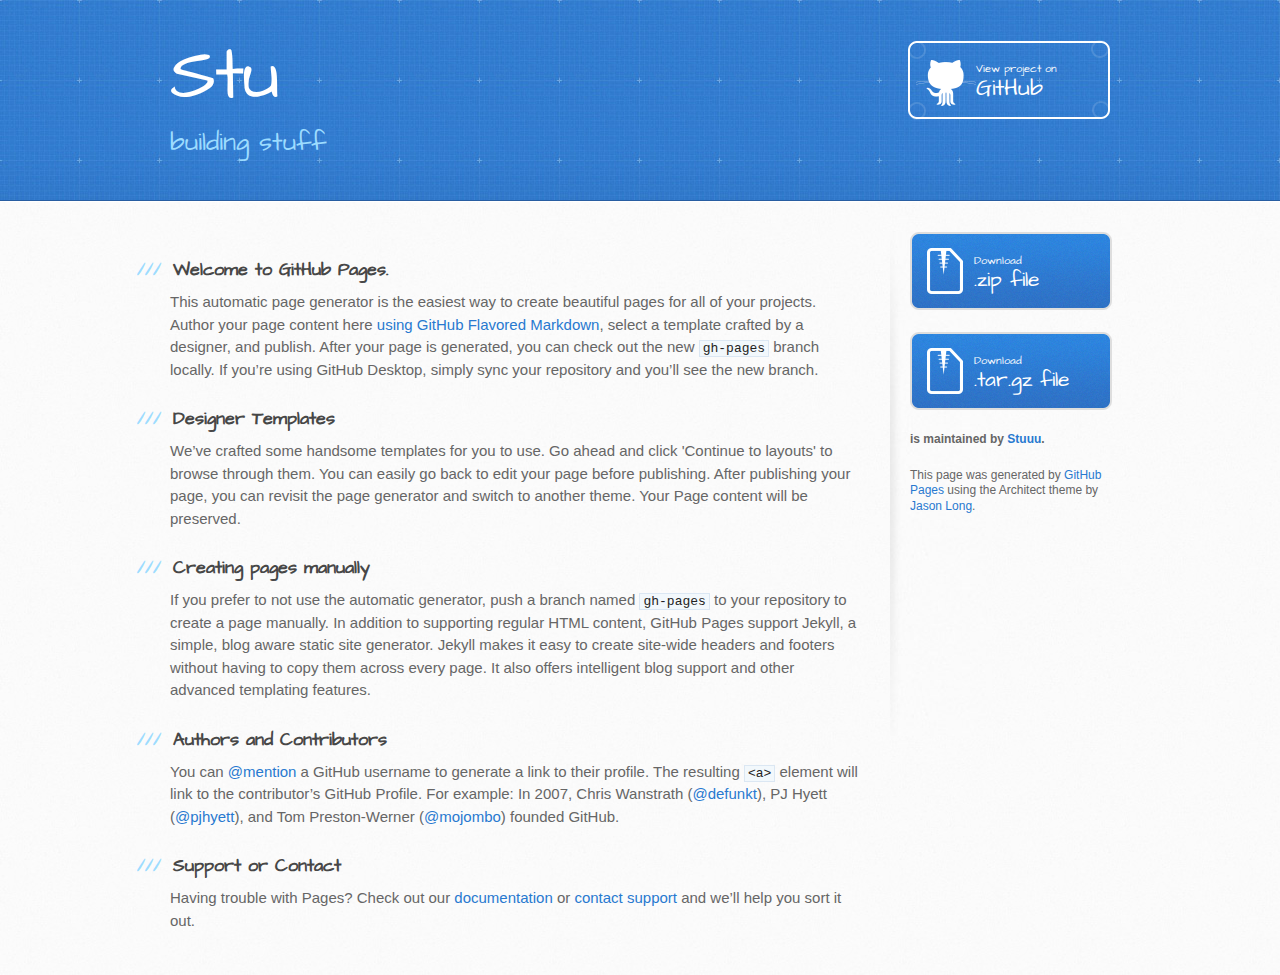
<file: index.html>
<!DOCTYPE html>
<html>
  <head>
    <meta charset='utf-8'>
    <meta http-equiv="X-UA-Compatible" content="chrome=1">
    <meta name="viewport" content="width=device-width, initial-scale=1, maximum-scale=1">
    <link href='https://fonts.googleapis.com/css?family=Architects+Daughter' rel='stylesheet' type='text/css'>
    <link rel="stylesheet" type="text/css" href="stylesheets/stylesheet.css" media="screen">
    <link rel="stylesheet" type="text/css" href="stylesheets/github-light.css" media="screen">
    <link rel="stylesheet" type="text/css" href="stylesheets/print.css" media="print">

    <!--[if lt IE 9]>
    <script src="//html5shiv.googlecode.com/svn/trunk/html5.js"></script>
    <![endif]-->

    <title>Stu by Stuuu</title>
  </head>

  <body>
    <header>
      <div class="inner">
        <h1>Stu</h1>
        <h2>building stuff</h2>
        <a href="https://github.com/Stuuu/odin" class="button"><small>View project on</small> GitHub</a>
      </div>
    </header>

    <div id="content-wrapper">
      <div class="inner clearfix">
        <section id="main-content">
          <h3>
<a id="welcome-to-github-pages" class="anchor" href="#welcome-to-github-pages" aria-hidden="true"><span aria-hidden="true" class="octicon octicon-link"></span></a>Welcome to GitHub Pages.</h3>

<p>This automatic page generator is the easiest way to create beautiful pages for all of your projects. Author your page content here <a href="https://guides.github.com/features/mastering-markdown/">using GitHub Flavored Markdown</a>, select a template crafted by a designer, and publish. After your page is generated, you can check out the new <code>gh-pages</code> branch locally. If you’re using GitHub Desktop, simply sync your repository and you’ll see the new branch.</p>

<h3>
<a id="designer-templates" class="anchor" href="#designer-templates" aria-hidden="true"><span aria-hidden="true" class="octicon octicon-link"></span></a>Designer Templates</h3>

<p>We’ve crafted some handsome templates for you to use. Go ahead and click 'Continue to layouts' to browse through them. You can easily go back to edit your page before publishing. After publishing your page, you can revisit the page generator and switch to another theme. Your Page content will be preserved.</p>

<h3>
<a id="creating-pages-manually" class="anchor" href="#creating-pages-manually" aria-hidden="true"><span aria-hidden="true" class="octicon octicon-link"></span></a>Creating pages manually</h3>

<p>If you prefer to not use the automatic generator, push a branch named <code>gh-pages</code> to your repository to create a page manually. In addition to supporting regular HTML content, GitHub Pages support Jekyll, a simple, blog aware static site generator. Jekyll makes it easy to create site-wide headers and footers without having to copy them across every page. It also offers intelligent blog support and other advanced templating features.</p>

<h3>
<a id="authors-and-contributors" class="anchor" href="#authors-and-contributors" aria-hidden="true"><span aria-hidden="true" class="octicon octicon-link"></span></a>Authors and Contributors</h3>

<p>You can <a href="https://help.github.com/articles/basic-writing-and-formatting-syntax/#mentioning-users-and-teams" class="user-mention">@mention</a> a GitHub username to generate a link to their profile. The resulting <code>&lt;a&gt;</code> element will link to the contributor’s GitHub Profile. For example: In 2007, Chris Wanstrath (<a href="https://github.com/defunkt" class="user-mention">@defunkt</a>), PJ Hyett (<a href="https://github.com/pjhyett" class="user-mention">@pjhyett</a>), and Tom Preston-Werner (<a href="https://github.com/mojombo" class="user-mention">@mojombo</a>) founded GitHub.</p>

<h3>
<a id="support-or-contact" class="anchor" href="#support-or-contact" aria-hidden="true"><span aria-hidden="true" class="octicon octicon-link"></span></a>Support or Contact</h3>

<p>Having trouble with Pages? Check out our <a href="https://help.github.com/pages">documentation</a> or <a href="https://github.com/contact">contact support</a> and we’ll help you sort it out.</p>
        </section>

        <aside id="sidebar">
          <a href="https://github.com/Stuuu/odin/zipball/master" class="button">
            <small>Download</small>
            .zip file
          </a>
          <a href="https://github.com/Stuuu/odin/tarball/master" class="button">
            <small>Download</small>
            .tar.gz file
          </a>

          <p class="repo-owner"><a href="https://github.com/Stuuu/odin"></a> is maintained by <a href="https://github.com/Stuuu">Stuuu</a>.</p>

          <p>This page was generated by <a href="https://pages.github.com">GitHub Pages</a> using the Architect theme by <a href="https://twitter.com/jasonlong">Jason Long</a>.</p>
        </aside>
      </div>
    </div>

  
  </body>
</html>
</file>
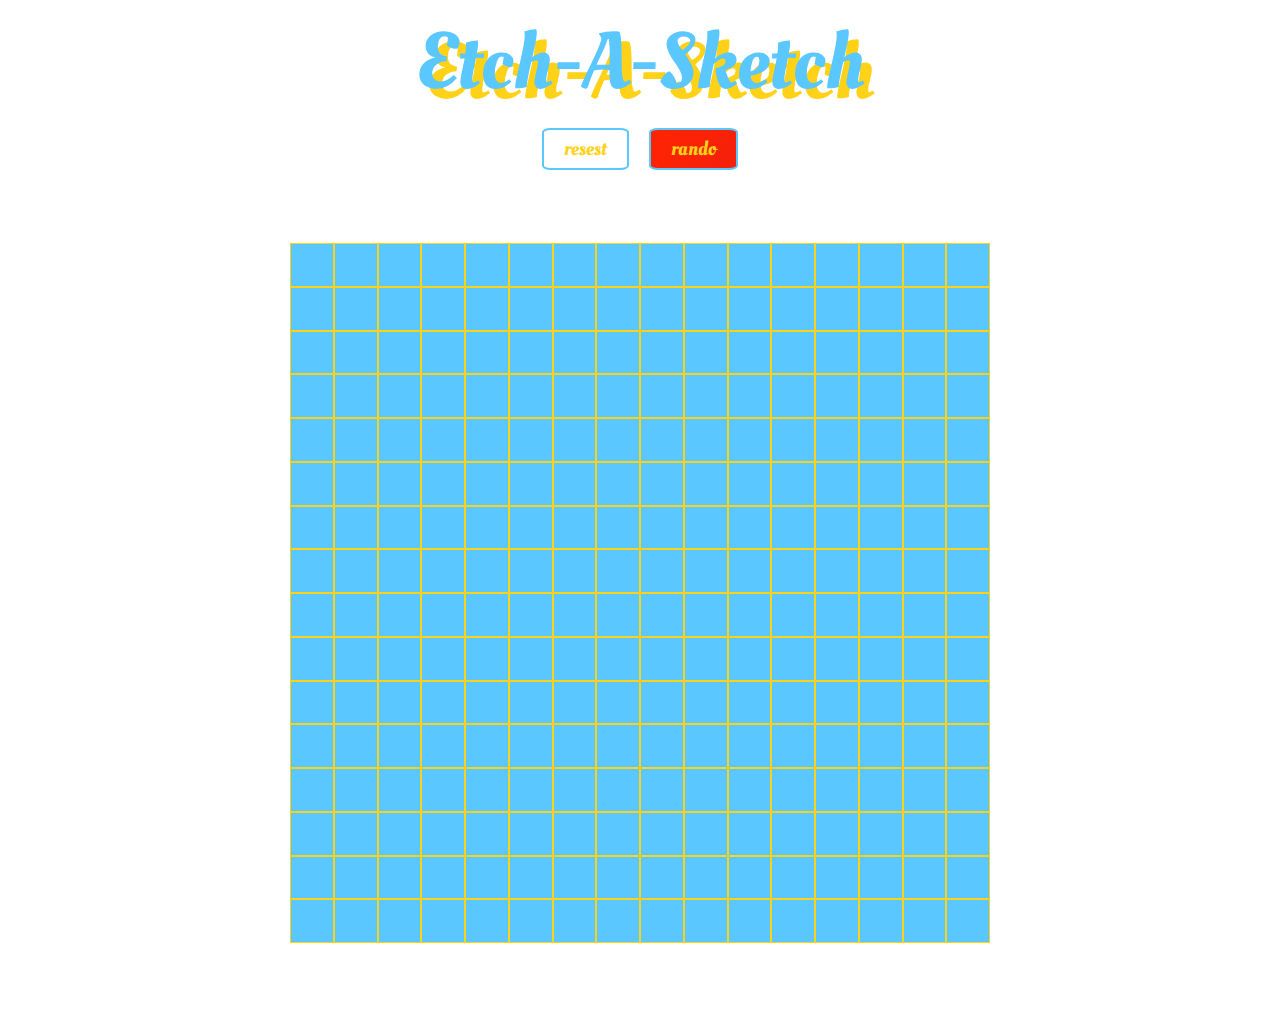
<file: sketch/index.html>
<!DOCTYPE html>
<html>
<head>
  <title>Etch-A-Sketch</title>
  <script src="js/jquery.js"> </script>
  <script src="js/sketch.js"> </script>
  <link href='https://fonts.googleapis.com/css?family=Oleo+Script:400,700' rel='stylesheet' type='text/css'>
  <link rel="stylesheet" type="text/css" href="css/sketch.css" >

</head>
<body>

<span class="title">
  <p>Etch-A-Sketch</p>
  </span>
<div class="buttons">
<input class="button" type="button" id="btnSubmit" value="resest"> </input>

<input class="button" type="button" id="ranCol" value="rando"> </input>

</div>

<div id="container">


</div>

<iframe width="0" height="0" scrolling="no" frameborder="no" src="https://w.soundcloud.com/player/?url=https%3A//api.soundcloud.com/tracks/2605805&amp;auto_play=true&amp;hide_related=false&amp;show_comments=true&amp;show_user=true&amp;show_reposts=false&amp;visual=true"></iframe>


</body>


</html>
</file>
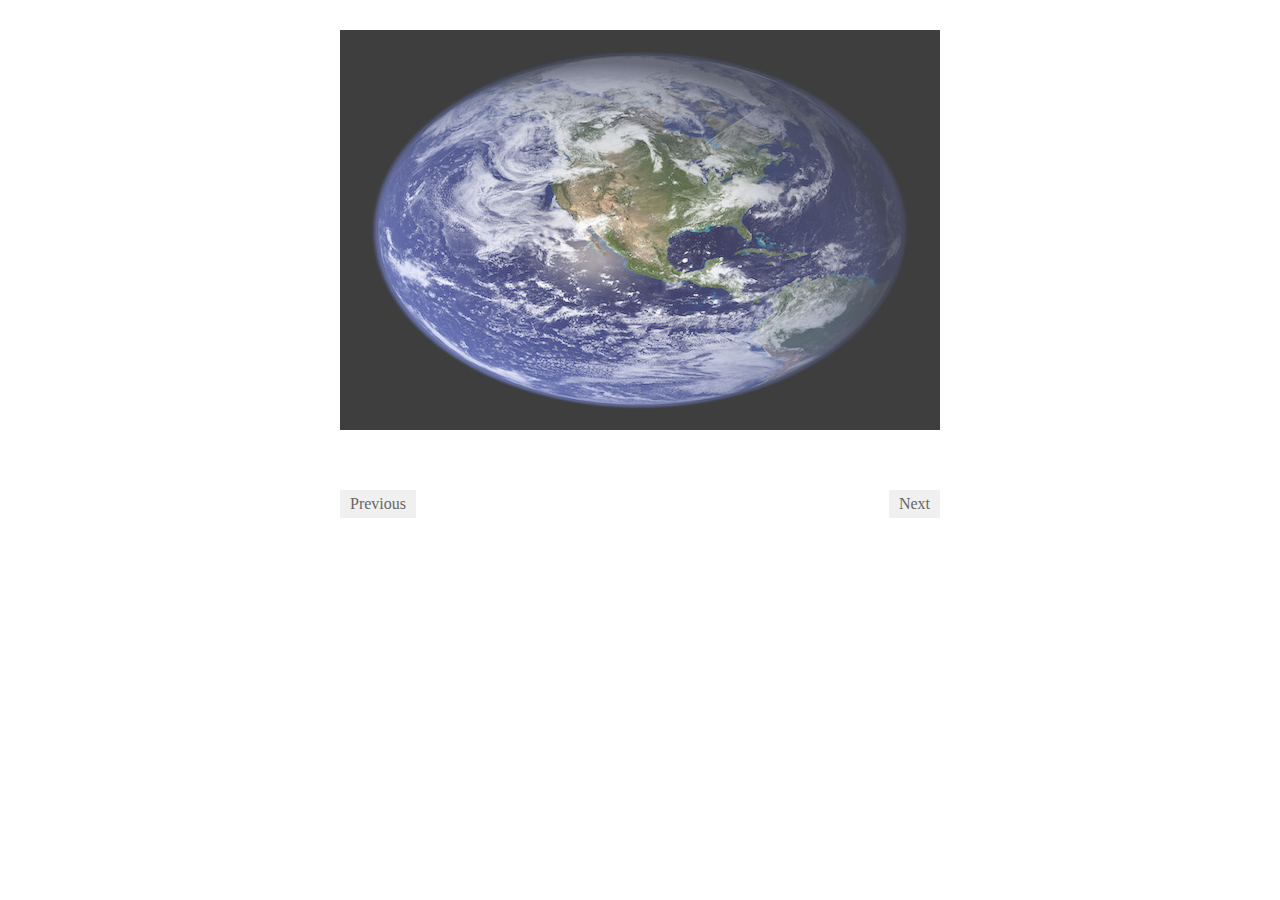
<file: slider/index.html>
<!DOCTYPE html>
<html>
<head>
  <title>jQuery Slider</title>
  <link rel="stylesheet" href="css/slider.css" >
</head>
<body>

<div class="wrapper" >
  <div id="slider">
    <img id="1" src="images/image1.jpg">
    <img id="2" src="images/image2.jpg">
    <img id="3" src="images/image3.jpg">
    <img id="4" src="images/image4.jpg">
  </div>

  <a href="#" class="left" onclick="prev(); return false;"> Previous</a>
  <a href="#" class="right" onclick="next(); return false;" > Next </a>

</div>
<script src="js/jquery.js"> </script>
<script src="js/slider.js"> </script>
</body>
</html>
</file>
<file: stylesheets/github-light.css>
/*
The MIT License (MIT)

Copyright (c) 2016 GitHub, Inc.

Permission is hereby granted, free of charge, to any person obtaining a copy
of this software and associated documentation files (the "Software"), to deal
in the Software without restriction, including without limitation the rights
to use, copy, modify, merge, publish, distribute, sublicense, and/or sell
copies of the Software, and to permit persons to whom the Software is
furnished to do so, subject to the following conditions:

The above copyright notice and this permission notice shall be included in all
copies or substantial portions of the Software.

THE SOFTWARE IS PROVIDED "AS IS", WITHOUT WARRANTY OF ANY KIND, EXPRESS OR
IMPLIED, INCLUDING BUT NOT LIMITED TO THE WARRANTIES OF MERCHANTABILITY,
FITNESS FOR A PARTICULAR PURPOSE AND NONINFRINGEMENT. IN NO EVENT SHALL THE
AUTHORS OR COPYRIGHT HOLDERS BE LIABLE FOR ANY CLAIM, DAMAGES OR OTHER
LIABILITY, WHETHER IN AN ACTION OF CONTRACT, TORT OR OTHERWISE, ARISING FROM,
OUT OF OR IN CONNECTION WITH THE SOFTWARE OR THE USE OR OTHER DEALINGS IN THE
SOFTWARE.

*/

.pl-c /* comment */ {
  color: #969896;
}

.pl-c1 /* constant, variable.other.constant, support, meta.property-name, support.constant, support.variable, meta.module-reference, markup.raw, meta.diff.header */,
.pl-s .pl-v /* string variable */ {
  color: #0086b3;
}

.pl-e /* entity */,
.pl-en /* entity.name */ {
  color: #795da3;
}

.pl-smi /* variable.parameter.function, storage.modifier.package, storage.modifier.import, storage.type.java, variable.other */,
.pl-s .pl-s1 /* string source */ {
  color: #333;
}

.pl-ent /* entity.name.tag */ {
  color: #63a35c;
}

.pl-k /* keyword, storage, storage.type */ {
  color: #a71d5d;
}

.pl-s /* string */,
.pl-pds /* punctuation.definition.string, string.regexp.character-class */,
.pl-s .pl-pse .pl-s1 /* string punctuation.section.embedded source */,
.pl-sr /* string.regexp */,
.pl-sr .pl-cce /* string.regexp constant.character.escape */,
.pl-sr .pl-sre /* string.regexp source.ruby.embedded */,
.pl-sr .pl-sra /* string.regexp string.regexp.arbitrary-repitition */ {
  color: #183691;
}

.pl-v /* variable */ {
  color: #ed6a43;
}

.pl-id /* invalid.deprecated */ {
  color: #b52a1d;
}

.pl-ii /* invalid.illegal */ {
  color: #f8f8f8;
  background-color: #b52a1d;
}

.pl-sr .pl-cce /* string.regexp constant.character.escape */ {
  font-weight: bold;
  color: #63a35c;
}

.pl-ml /* markup.list */ {
  color: #693a17;
}

.pl-mh /* markup.heading */,
.pl-mh .pl-en /* markup.heading entity.name */,
.pl-ms /* meta.separator */ {
  font-weight: bold;
  color: #1d3e81;
}

.pl-mq /* markup.quote */ {
  color: #008080;
}

.pl-mi /* markup.italic */ {
  font-style: italic;
  color: #333;
}

.pl-mb /* markup.bold */ {
  font-weight: bold;
  color: #333;
}

.pl-md /* markup.deleted, meta.diff.header.from-file */ {
  color: #bd2c00;
  background-color: #ffecec;
}

.pl-mi1 /* markup.inserted, meta.diff.header.to-file */ {
  color: #55a532;
  background-color: #eaffea;
}

.pl-mdr /* meta.diff.range */ {
  font-weight: bold;
  color: #795da3;
}

.pl-mo /* meta.output */ {
  color: #1d3e81;
}
</file>
<file: stylesheets/print.css>
html, body, div, span, applet, object, iframe,
h1, h2, h3, h4, h5, h6, p, blockquote, pre,
a, abbr, acronym, address, big, cite, code,
del, dfn, em, img, ins, kbd, q, s, samp,
small, strike, strong, sub, sup, tt, var,
b, u, i, center,
dl, dt, dd, ol, ul, li,
fieldset, form, label, legend,
table, caption, tbody, tfoot, thead, tr, th, td,
article, aside, canvas, details, embed,
figure, figcaption, footer, header, hgroup,
menu, nav, output, ruby, section, summary,
time, mark, audio, video {
  padding: 0;
  margin: 0;
  font: inherit;
  font-size: 100%;
  vertical-align: baseline;
  border: 0;
}
/* HTML5 display-role reset for older browsers */
article, aside, details, figcaption, figure,
footer, header, hgroup, menu, nav, section {
  display: block;
}
body {
  line-height: 1;
}
ol, ul {
  list-style: none;
}
blockquote, q {
  quotes: none;
}
blockquote:before, blockquote:after,
q:before, q:after {
  content: '';
  content: none;
}
table {
  border-spacing: 0;
  border-collapse: collapse;
}
body {
  font-family: 'Helvetica Neue', Helvetica, Arial, serif;
  font-size: 13px;
  line-height: 1.5;
  color: #000;
}

a {
  font-weight: bold;
  color: #d5000d;
}

header {
  padding-top: 35px;
  padding-bottom: 10px;
}

header h1 {
  font-size: 48px;
  font-weight: bold;
  line-height: 1.2;
  color: #303030;
  letter-spacing: -1px;
}

header h2 {
  font-size: 24px;
  font-weight: normal;
  line-height: 1.3;
  color: #aaa;
  letter-spacing: -1px;
}
#downloads {
  display: none;
}
#main_content {
  padding-top: 20px;
}

code, pre {
  margin-bottom: 30px;
  font-family: Monaco, "Bitstream Vera Sans Mono", "Lucida Console", Terminal;
  font-size: 12px;
  color: #222;
}

code {
  padding: 0 3px;
}

pre {
  padding: 20px;
  overflow: auto;
  border: solid 1px #ddd;
}
pre code {
  padding: 0;
}

ul, ol, dl {
  margin-bottom: 20px;
}


/* COMMON STYLES */

table {
  width: 100%;
  border: 1px solid #ebebeb;
}

th {
  font-weight: 500;
}

td {
  font-weight: 300;
  text-align: center;
  border: 1px solid #ebebeb;
}

form {
  padding: 20px;
  background: #f2f2f2;

}


/* GENERAL ELEMENT TYPE STYLES */

h1 {
  font-size: 2.8em;
}

h2 {
  margin-bottom: 8px;
  font-size: 22px;
  font-weight: bold;
  color: #303030;
}

h3 {
  margin-bottom: 8px;
  font-size: 18px;
  font-weight: bold;
  color: #d5000d;
}

h4 {
  font-size: 16px;
  font-weight: bold;
  color: #303030;
}

h5 {
  font-size: 1em;
  color: #303030;
}

h6 {
  font-size: .8em;
  color: #303030;
}

p {
  margin-bottom: 20px;
  font-weight: 300;
}

a {
  text-decoration: none;
}

p a {
  font-weight: 400;
}

blockquote {
  padding: 0 0 0 30px;
  margin-bottom: 20px;
  font-size: 1.6em;
  border-left: 10px solid #e9e9e9;
}

ul li {
  padding-left: 20px;
  list-style-position: inside;
  list-style: disc;
}

ol li {
  padding-left: 3px;
  list-style-position: inside;
  list-style: decimal;
}

dl dd {
  font-style: italic;
  font-weight: 100;
}

footer {
  padding-top: 20px;
  padding-bottom: 30px;
  margin-top: 40px;
  font-size: 13px;
  color: #aaa;
}

footer a {
  color: #666;
}

/* MISC */
.clearfix:after {
  display: block;
  height: 0;
  clear: both;
  visibility: hidden;
  content: '.';
}

.clearfix {display: inline-block;}
* html .clearfix {height: 1%;}
.clearfix {display: block;}
</file>
<file: sketch/css/sketch.css>
#container {
    background-color: #ffd217;
    height: 700px;
    width: 700px;
    margin: 5% auto;
}

span.title {
  font-family: 'Oleo Script', cursive;
  color: #5ac7ff;
  text-shadow: 10px 10px 0 #ffd217;
  font-size: 5em;
  display: flex;
  align-items: center;
  justify-content: center }

span.title p {
  margin: 0 }

  div.buttons {

    display: flex;
    align-items: center;
    justify-content: center }

    .button {
      background-color: #FFF;
          border: none;
          color: #ffd217;
          border: 2px solid #5ac7ff;
          font-size: 1.25em;
          margin: 10px 10px;
          padding: 5px 20px;
          text-align: center;
          text-decoration: none;
          display: inline-block;
          border-radius: 10%;
          font-family: 'Oleo Script', cursive;
    }

      #ranCol {
      background: linear-gradient(124deg, #ff2400, #e81d1d, #e8b71d, #e3e81d, #1de840, #1ddde8, #2b1de8, #dd00f3, #dd00f3);
      background-size: 1800% 1800%;

      -webkit-animation: rainbow 5s ease infinite;
      -z-animation: rainbow 5s ease infinite;
      -o-animation: rainbow 5s ease infinite;
        animation: rainbow 5s ease infinite;}

      @-webkit-keyframes rainbow {
          0%{background-position:0% 82%}
          50%{background-position:100% 19%}
          100%{background-position:0% 82%}
      }
      @-moz-keyframes rainbow {
          0%{background-position:0% 82%}
          50%{background-position:100% 19%}
          100%{background-position:0% 82%}
      }
      @-o-keyframes rainbow {
          0%{background-position:0% 82%}
          50%{background-position:100% 19%}
          100%{background-position:0% 82%}
      }
      @keyframes rainbow {
          0%{background-position:0% 82%}
          50%{background-position:100% 19%}
          100%{background-position:0% 82%}

    }

    .button:hover {
        background-color: #ffd217; /* Green */
        color: white;
    }





.unit {
    background-color: #5ac7ff;
    height: 41.75px;
    width: 41.75px;
    margin: 1px;
    display: inline-block;
    float: left
}
.hov {
  background-color: white;
}
</file>
<file: slider/css/slider.css>
.wrapper {
  width: 600px;
  margin: 0px auto;

}

#slider{
width:600px;
height:400px;
overflow: hidden;
margin: 30px auto;
}

#slider >  img {
 width: 600px;
 height: 400px;
 float:left;
 display: none;
}

a {
  padding: 5px 10px;
  background-color: #F0F0F0;
  margin-top: 30px;
  text-decoration: none;
  color: #666;
}

a.left {
  float: left;
}

a.right {
  float:right;
}
</file>
<file: stylesheets/stylesheet.css>
/*! normalize.css v3.0.2 | MIT License | git.io/normalize */

/**
 * 1. Set default font family to sans-serif.
 * 2. Prevent iOS text size adjust after orientation change, without disabling
 *    user zoom.
 */

html {
  font-family: sans-serif; /* 1 */
  -webkit-text-size-adjust: 100%; /* 2 */
  -ms-text-size-adjust: 100%; /* 2 */
}

/**
 * Remove default margin.
 */

body {
  margin: 0;
}

/* HTML5 display definitions
   ========================================================================== */

/**
 * Correct `block` display not defined for any HTML5 element in IE 8/9.
 * Correct `block` display not defined for `details` or `summary` in IE 10/11
 * and Firefox.
 * Correct `block` display not defined for `main` in IE 11.
 */

article,
aside,
details,
figcaption,
figure,
footer,
header,
hgroup,
main,
menu,
nav,
section,
summary {
  display: block;
}

/**
 * 1. Correct `inline-block` display not defined in IE 8/9.
 * 2. Normalize vertical alignment of `progress` in Chrome, Firefox, and Opera.
 */

audio,
canvas,
progress,
video {
  display: inline-block; /* 1 */
  vertical-align: baseline; /* 2 */
}

/**
 * Prevent modern browsers from displaying `audio` without controls.
 * Remove excess height in iOS 5 devices.
 */

audio:not([controls]) {
  display: none;
  height: 0;
}

/**
 * Address `[hidden]` styling not present in IE 8/9/10.
 * Hide the `template` element in IE 8/9/11, Safari, and Firefox < 22.
 */

[hidden],
template {
  display: none;
}

/* Links
   ========================================================================== */

/**
 * Remove the gray background color from active links in IE 10.
 */

a {
  background-color: transparent;
}

/**
 * Improve readability when focused and also mouse hovered in all browsers.
 */

a:active,
a:hover {
  outline: 0;
}

/* Text-level semantics
   ========================================================================== */

/**
 * Address styling not present in IE 8/9/10/11, Safari, and Chrome.
 */

abbr[title] {
  border-bottom: 1px dotted;
}

/**
 * Address style set to `bolder` in Firefox 4+, Safari, and Chrome.
 */

b,
strong {
  font-weight: bold;
}

/**
 * Address styling not present in Safari and Chrome.
 */

dfn {
  font-style: italic;
}

/**
 * Address variable `h1` font-size and margin within `section` and `article`
 * contexts in Firefox 4+, Safari, and Chrome.
 */

h1 {
  margin: 0.67em 0;
  font-size: 2em;
}

/**
 * Address styling not present in IE 8/9.
 */

mark {
  color: #000;
  background: #ff0;
}

/**
 * Address inconsistent and variable font size in all browsers.
 */

small {
  font-size: 80%;
}

/**
 * Prevent `sub` and `sup` affecting `line-height` in all browsers.
 */

sub,
sup {
  position: relative;
  font-size: 75%;
  line-height: 0;
  vertical-align: baseline;
}

sup {
  top: -0.5em;
}

sub {
  bottom: -0.25em;
}

/* Embedded content
   ========================================================================== */

/**
 * Remove border when inside `a` element in IE 8/9/10.
 */

img {
  border: 0;
}

/**
 * Correct overflow not hidden in IE 9/10/11.
 */

svg:not(:root) {
  overflow: hidden;
}

/* Grouping content
   ========================================================================== */

/**
 * Address margin not present in IE 8/9 and Safari.
 */

figure {
  margin: 1em 40px;
}

/**
 * Address differences between Firefox and other browsers.
 */

hr {
  height: 0;
  -moz-box-sizing: content-box;
  box-sizing: content-box;
}

/**
 * Contain overflow in all browsers.
 */

pre {
  overflow: auto;
}

/**
 * Address odd `em`-unit font size rendering in all browsers.
 */

code,
kbd,
pre,
samp {
  font-family: monospace, monospace;
  font-size: 1em;
}

/* Forms
   ========================================================================== */

/**
 * Known limitation: by default, Chrome and Safari on OS X allow very limited
 * styling of `select`, unless a `border` property is set.
 */

/**
 * 1. Correct color not being inherited.
 *    Known issue: affects color of disabled elements.
 * 2. Correct font properties not being inherited.
 * 3. Address margins set differently in Firefox 4+, Safari, and Chrome.
 */

button,
input,
optgroup,
select,
textarea {
  margin: 0; /* 3 */
  font: inherit; /* 2 */
  color: inherit; /* 1 */
}

/**
 * Address `overflow` set to `hidden` in IE 8/9/10/11.
 */

button {
  overflow: visible;
}

/**
 * Address inconsistent `text-transform` inheritance for `button` and `select`.
 * All other form control elements do not inherit `text-transform` values.
 * Correct `button` style inheritance in Firefox, IE 8/9/10/11, and Opera.
 * Correct `select` style inheritance in Firefox.
 */

button,
select {
  text-transform: none;
}

/**
 * 1. Avoid the WebKit bug in Android 4.0.* where (2) destroys native `audio`
 *    and `video` controls.
 * 2. Correct inability to style clickable `input` types in iOS.
 * 3. Improve usability and consistency of cursor style between image-type
 *    `input` and others.
 */

button,
html input[type="button"], /* 1 */
input[type="reset"],
input[type="submit"] {
  -webkit-appearance: button; /* 2 */
  cursor: pointer; /* 3 */
}

/**
 * Re-set default cursor for disabled elements.
 */

button[disabled],
html input[disabled] {
  cursor: default;
}

/**
 * Remove inner padding and border in Firefox 4+.
 */

button::-moz-focus-inner,
input::-moz-focus-inner {
  padding: 0;
  border: 0;
}

/**
 * Address Firefox 4+ setting `line-height` on `input` using `!important` in
 * the UA stylesheet.
 */

input {
  line-height: normal;
}

/**
 * It's recommended that you don't attempt to style these elements.
 * Firefox's implementation doesn't respect box-sizing, padding, or width.
 *
 * 1. Address box sizing set to `content-box` in IE 8/9/10.
 * 2. Remove excess padding in IE 8/9/10.
 */

input[type="checkbox"],
input[type="radio"] {
  box-sizing: border-box; /* 1 */
  padding: 0; /* 2 */
}

/**
 * Fix the cursor style for Chrome's increment/decrement buttons. For certain
 * `font-size` values of the `input`, it causes the cursor style of the
 * decrement button to change from `default` to `text`.
 */

input[type="number"]::-webkit-inner-spin-button,
input[type="number"]::-webkit-outer-spin-button {
  height: auto;
}

/**
 * 1. Address `appearance` set to `searchfield` in Safari and Chrome.
 * 2. Address `box-sizing` set to `border-box` in Safari and Chrome
 *    (include `-moz` to future-proof).
 */

input[type="search"] {
  -webkit-box-sizing: content-box; /* 2 */
  -moz-box-sizing: content-box;
  box-sizing: content-box;
  -webkit-appearance: textfield; /* 1 */
}

/**
 * Remove inner padding and search cancel button in Safari and Chrome on OS X.
 * Safari (but not Chrome) clips the cancel button when the search input has
 * padding (and `textfield` appearance).
 */

input[type="search"]::-webkit-search-cancel-button,
input[type="search"]::-webkit-search-decoration {
  -webkit-appearance: none;
}

/**
 * Define consistent border, margin, and padding.
 */

fieldset {
  padding: 0.35em 0.625em 0.75em;
  margin: 0 2px;
  border: 1px solid #c0c0c0;
}

/**
 * 1. Correct `color` not being inherited in IE 8/9/10/11.
 * 2. Remove padding so people aren't caught out if they zero out fieldsets.
 */

legend {
  padding: 0; /* 2 */
  border: 0; /* 1 */
}

/**
 * Remove default vertical scrollbar in IE 8/9/10/11.
 */

textarea {
  overflow: auto;
}

/**
 * Don't inherit the `font-weight` (applied by a rule above).
 * NOTE: the default cannot safely be changed in Chrome and Safari on OS X.
 */

optgroup {
  font-weight: bold;
}

/* Tables
   ========================================================================== */

/**
 * Remove most spacing between table cells.
 */

table {
  border-spacing: 0;
  border-collapse: collapse;
}

td,
th {
  padding: 0;
}

/* LAYOUT STYLES */
body {
  font-family: 'Helvetica Neue', Helvetica, Arial, serif;
  font-size: 15px;
  font-weight: 400;
  line-height: 1.5;
  color: #666;
  background: #fafafa url(../images/body-bg.jpg) 0 0 repeat;
}

p {
  margin-top: 0;
}

a {
  color: #2879d0;
}
a:hover {
  color: #2268b2;
}

header {
  padding-top: 40px;
  padding-bottom: 40px;
  font-family: 'Architects Daughter', 'Helvetica Neue', Helvetica, Arial, serif;
  background: #2e7bcf url(../images/header-bg.jpg) 0 0 repeat-x;
  border-bottom: solid 1px #275da1;
}

header h1 {
  width: 540px;
  margin-top: 0;
  margin-bottom: 0.2em;
  font-size: 72px;
  font-weight: normal;
  line-height: 1;
  color: #fff;
  letter-spacing: -1px;
}

header h2 {
  width: 540px;
  margin-top: 0;
  margin-bottom: 0;
  font-size: 26px;
  font-weight: normal;
  line-height: 1.3;
  color: #9ddcff;
  letter-spacing: 0;
}

.inner {
  position: relative;
  width: 940px;
  margin: 0 auto;
}

#content-wrapper {
  padding-top: 30px;
  border-top: solid 1px #fff;
}

#main-content {
  float: left;
  width: 690px;
}

#main-content img {
  max-width: 100%;
}

aside#sidebar {
  float: right;
  width: 200px;
  min-height: 504px;
  padding-left: 20px;
  font-size: 12px;
  line-height: 1.3;
  background: transparent url(../images/sidebar-bg.jpg) 0 0 no-repeat;
}

aside#sidebar p.repo-owner,
aside#sidebar p.repo-owner a {
  font-weight: bold;
}

#downloads {
  margin-bottom: 40px;
}

a.button {
  width: 134px;
  height: 58px;
  padding-top: 22px;
  padding-left: 68px;
  font-family: 'Architects Daughter', 'Helvetica Neue', Helvetica, Arial, serif;
  font-size: 23px;
  line-height: 1.2;
  color: #fff;
}
a.button small {
  display: block;
  font-size: 11px;
}
header a.button {
  position: absolute;
  top: 0;
  right: 0;
  background: transparent url(../images/github-button.png) 0 0 no-repeat;
}
aside a.button {
  display: block;
  width: 138px;
  padding-left: 64px;
  margin-bottom: 20px;
  font-size: 21px;
  background: transparent url(../images/download-button.png) 0 0 no-repeat;
}

code, pre {
  margin-bottom: 30px;
  font-family: Monaco, "Bitstream Vera Sans Mono", "Lucida Console", Terminal, monospace;
  font-size: 13px;
  color: #222;
}

code {
  padding: 0 3px;
  background-color: #f2f8fc;
  border: solid 1px #dbe7f3;
}

pre {
  padding: 20px;
  overflow: auto;
  text-shadow: none;
  background: #fff;
  border: solid 1px #f2f2f2;
}
pre code {
  padding: 0;
  color: #2879d0;
  background-color: #fff;
  border: none;
}

ul, ol, dl {
  margin-bottom: 20px;
}


/* COMMON STYLES */

hr {
  height: 0;
  margin-top: 1em;
  margin-bottom: 1em;
  border: 0;
  border-top: solid 1px #ddd;
}

table {
  width: 100%;
  border: 1px solid #ebebeb;
}

th {
  font-weight: 500;
}

td {
  font-weight: 300;
  text-align: center;
  border: 1px solid #ebebeb;
}

form {
  padding: 20px;
  background: #f2f2f2;

}


/* GENERAL ELEMENT TYPE STYLES */

#main-content h1 {
  margin-top: 0;
  margin-bottom: 0;
  font-family: 'Architects Daughter', 'Helvetica Neue', Helvetica, Arial, serif;
  font-size: 2.8em;
  font-weight: normal;
  color: #474747;
  text-indent: 6px;
  letter-spacing: -1px;
}

#main-content h1:before {
  padding-right: 0.3em;
  margin-left: -0.9em;
  color: #9ddcff;
  content: "/";
}

#main-content h2 {
  margin-bottom: 8px;
  font-family: 'Architects Daughter', 'Helvetica Neue', Helvetica, Arial, serif;
  font-size: 22px;
  font-weight: bold;
  color: #474747;
  text-indent: 4px;
}
#main-content h2:before {
  padding-right: 0.3em;
  margin-left: -1.5em;
  content: "//";
  color: #9ddcff;
}

#main-content h3 {
  margin-top: 24px;
  margin-bottom: 8px;
  font-family: 'Architects Daughter', 'Helvetica Neue', Helvetica, Arial, serif;
  font-size: 18px;
  font-weight: bold;
  color: #474747;
  text-indent: 3px;
}

#main-content h3:before {
  padding-right: 0.3em;
  margin-left: -2em;
  content: "///";
  color: #9ddcff;
}

#main-content h4 {
  margin-bottom: 8px;
  font-family: 'Architects Daughter', 'Helvetica Neue', Helvetica, Arial, serif;
  font-size: 15px;
  font-weight: bold;
  color: #474747;
  text-indent: 3px;
}

h4:before {
  padding-right: 0.3em;
  margin-left: -2.8em;
  content: "////";
  color: #9ddcff;
}

#main-content h5 {
  margin-bottom: 8px;
  font-family: 'Architects Daughter', 'Helvetica Neue', Helvetica, Arial, serif;
  font-size: 14px;
  color: #474747;
  text-indent: 3px;
}
h5:before {
  padding-right: 0.3em;
  margin-left: -3.2em;
  content: "/////";
  color: #9ddcff;
}

#main-content h6 {
  margin-bottom: 8px;
  font-family: 'Architects Daughter', 'Helvetica Neue', Helvetica, Arial, serif;
  font-size: .8em;
  color: #474747;
  text-indent: 3px;
}
h6:before {
  padding-right: 0.3em;
  margin-left: -3.7em;
  content: "//////";
  color: #9ddcff;
}

p {
  margin-bottom: 20px;
}

a {
  text-decoration: none;
}

p a {
  font-weight: 400;
}

blockquote {
  padding: 0 0 0 30px;
  margin-bottom: 20px;
  font-size: 1.6em;
  border-left: 10px solid #e9e9e9;
}

ul {
  list-style-position: inside;
  list-style: disc;
  padding-left: 20px;
}

ol {
  list-style-position: inside;
  list-style: decimal;
  padding-left: 3px;
}

dl dd {
  font-style: italic;
  font-weight: 100;
}

footer {
  padding-top: 20px;
  padding-bottom: 30px;
  margin-top: 40px;
  font-size: 13px;
  color: #aaa;
  background: transparent url('../images/hr.png') 0 0 no-repeat;
}

footer a {
  color: #666;
}
footer a:hover {
  color: #444;
}

/* MISC */
.clearfix:after {
  display: block;
  height: 0;
  clear: both;
  visibility: hidden;
  content: '.';
}

.clearfix {display: inline-block;}
* html .clearfix {height: 1%;}
.clearfix {display: block;}

/* #Media Queries
================================================== */

/* Smaller than standard 960 (devices and browsers) */
@media only screen and (max-width: 959px) { }

/* Tablet Portrait size to standard 960 (devices and browsers) */
@media only screen and (min-width: 768px) and (max-width: 959px) {
  .inner {
    width: 740px;
  }
  header h1, header h2 {
    width: 340px;
  }
  header h1 {
    font-size: 60px;
  }
  header h2 {
    font-size: 30px;
  }
  #main-content {
    width: 490px;
  }
  #main-content h1:before,
  #main-content h2:before,
  #main-content h3:before,
  #main-content h4:before,
  #main-content h5:before,
  #main-content h6:before {
    padding-right: 0;
    margin-left: 0;
    content: none;
  }
}

/* All Mobile Sizes (devices and browser) */
@media only screen and (max-width: 767px) {
  .inner {
    width: 93%;
  }
  header {
    padding: 20px 0;
  }
  header .inner {
    position: relative;
  }
  header h1, header h2 {
    width: 100%;
  }
  header h1 {
    font-size: 48px;
  }
  header h2 {
    font-size: 24px;
  }
  header a.button {
    position: relative;
    display: inline-block;
    width: auto;
    height: auto;
    padding: 5px 10px;
    margin-top: 15px;
    font-size: 13px;
    line-height: 1;
    color: #2879d0;
    text-align: center;
    background-color: #9ddcff;
    background-image: none;
    border-radius: 5px;
    -moz-border-radius: 5px;
    -webkit-border-radius: 5px;
  }
  header a.button small {
    display: inline;
    font-size: 13px;
  }
  #main-content,
  aside#sidebar {
    float: none;
    width: 100% ! important;
  }
  aside#sidebar {
    min-height: 0;
    padding: 20px 0;
    margin-top: 20px;
    background-image: none;
    border-top: solid 1px #ddd;
  }
  aside#sidebar a.button {
    display: none;
  }
  #main-content h1:before,
  #main-content h2:before,
  #main-content h3:before,
  #main-content h4:before,
  #main-content h5:before,
  #main-content h6:before {
    padding-right: 0;
    margin-left: 0;
    content: none;
  }
}

/* Mobile Landscape Size to Tablet Portrait (devices and browsers) */
@media only screen and (min-width: 480px) and (max-width: 767px) { }

/* Mobile Portrait Size to Mobile Landscape Size (devices and browsers) */
@media only screen and (max-width: 479px) { }
</file>
